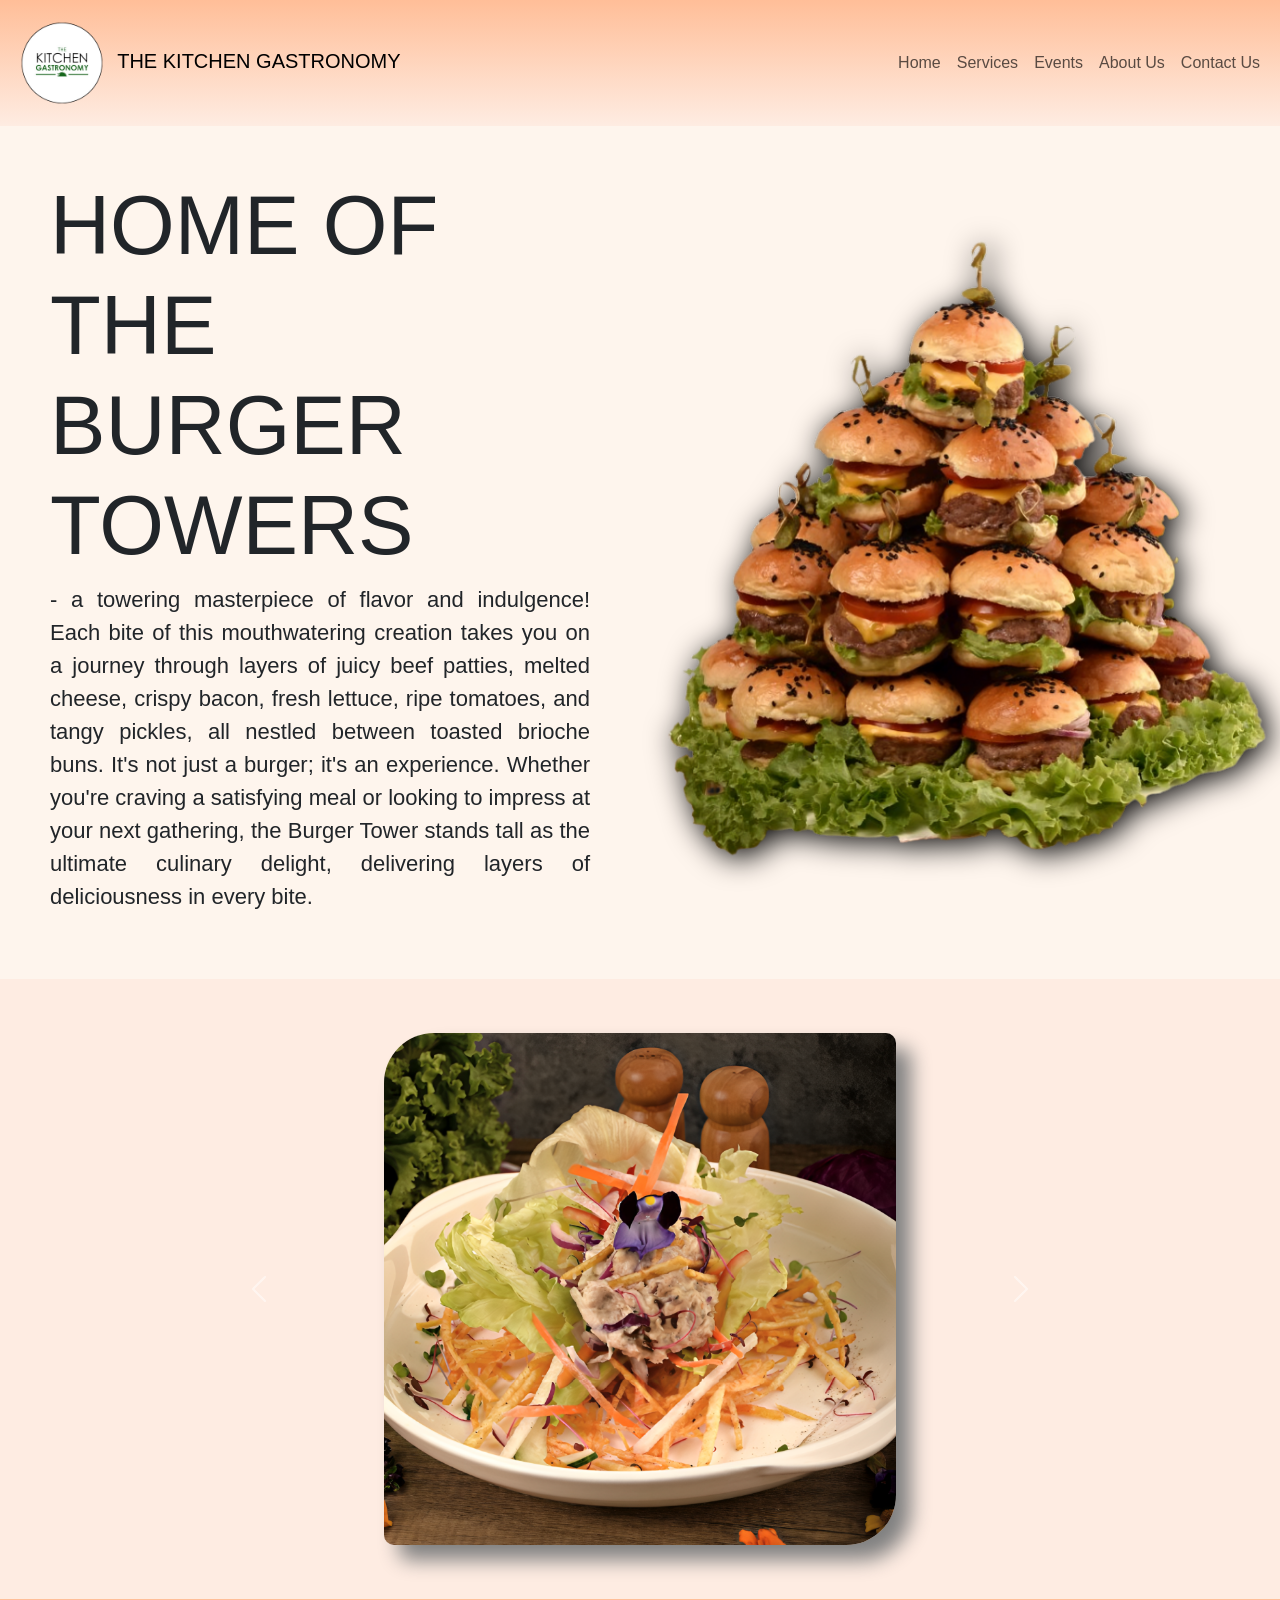
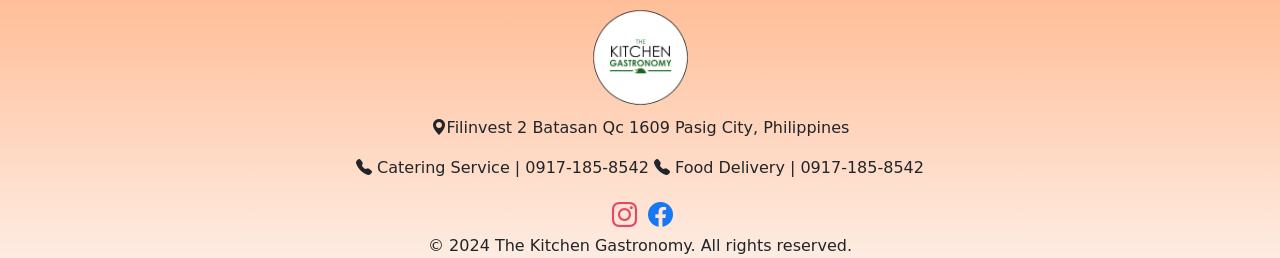
<file: index.html>
<!DOCTYPE html>
<html lang="en">

<head>
    <meta charset="UTF-8">
    <meta http-equiv="X-UA-Compatible" content="IE=Edge,chrome=1">
    <meta name="viewport" content="width=device-width, initial-scale=1.0">

    <link rel="shortcut icon" type="x-icon" href="Images\logo_circle.png">
    <title>The Kitchen Gastronomy - Home</title>

    <link rel="stylesheet" href="bootstrap-5.3.3-dist\css\bootstrap.min.css">
    <link href="https://fonts.cdnfonts.com/css/montserrat?styles=17403" rel="stylesheet">
    <link href="https://fonts.cdnfonts.com/css/baskerville?styles=17608" rel="stylesheet">
    <link href="https://cdn.jsdelivr.net/npm/bootstrap-icons/font/bootstrap-icons.css" rel="stylesheet">
    <link rel="stylesheet" href="main_page.css">
</head>

<body>
  <header>
    <nav class="navbar navbar-expand-lg bg-body-tertiary">
      <div class="container-fluid">
          <a class="navbar-brand" href="#">
              <img src="Images\logo_circle.png" alt="Logo" width="100" height="100" class="d-inline-block align-text-center">
              THE KITCHEN GASTRONOMY
          </a>
          <button class="navbar-toggler" type="button" data-bs-toggle="collapse" data-bs-target="#navbarSupportedContent" aria-controls="navbarSupportedContent" aria-expanded="false" aria-label="Toggle navigation">
              <span class="navbar-toggler-icon"></span>
          </button>
          <div class="collapse navbar-collapse" id="navbarSupportedContent">
              <ul class="navbar-nav ms-auto mb-2 mb-lg-0">
                  <li class="nav-item">
                      <a class="nav-link" aria-current="page" href="#">Home</a>
                  </li>
                  <li class="nav-item">
                      <a class="nav-link" href="services.html">Services</a>
                  </li>
                   <li class="nav-item">
                      <a class="nav-link" href="events.html">Events</a>
                  </li>
                  <li class="nav-item">
                    <a class="nav-link" href="about.html">About Us</a>
                  </li>
                  <li class="nav-item">
                      <a class="nav-link" href="contact.html">Contact Us</a>
                  </li>
              </ul>
          </div>
      </div>
    </nav>
  </header>
    
  <section id="introduction">

    <div class="intro">
      <div class="intro_description">
        <h1>HOME OF THE BURGER TOWERS</h1>

        <p>
          - a towering masterpiece of flavor and indulgence! Each bite of this mouthwatering creation takes you on a journey through layers of juicy beef patties, 
          melted cheese, crispy bacon, fresh lettuce, ripe tomatoes, and tangy pickles, all nestled between toasted brioche buns. 
          It's not just a burger; it's an experience. Whether you're craving a satisfying meal or looking to impress at your next gathering, 
          the Burger Tower stands tall as the ultimate culinary delight, delivering layers of deliciousness in every bite.
        </p>
        
        
      </div>
      
      <div class="intro_img">
        <img id="img1" src="Images\burger_tower_1.png" alt="burger_tower">
      </div>
    </div>
  
  </section>
  
  <section id="crsl">
    <div class="carousel">
    
      <div>
        <div id="carouselExampleAutoplaying" class="carousel slide" data-bs-ride="carousel">
          <div class="carousel-inner">
            <div class="carousel-item active">
              <img src="Images\carousel_pic1.png" class="d-block w-100" alt="...">
            </div>
            <div class="carousel-item">
              <img src="Images\carousel_pic2.png" class="d-block w-100" alt="...">
            </div>
            <div class="carousel-item">
              <img src="Images\carousel_pic3.png" class="d-block w-100" alt="...">
            </div>
            <div class="carousel-item">
              <img src="Images\carousel_pic4.png" class="d-block w-100" alt="...">
            </div>
            <div class="carousel-item">
              <img src="Images\carousel_pic5.png" class="d-block w-100" alt="...">
            </div>
            <div class="carousel-item">
              <img src="Images\carousel_pic6.png" class="d-block w-100" alt="...">
            </div>
            <div class="carousel-item">
              <img src="Images\carousel_pic7.png" class="d-block w-100" alt="...">
            </div>
            <div class="carousel-item">
              <img src="Images\carousel_pic8.png" class="d-block w-100" alt="...">
            </div>
            <div class="carousel-item">
              <img src="Images\carousel_pic9.png" class="d-block w-100" alt="...">
            </div>
          </div>
          <button class="carousel-control-prev" type="button" data-bs-target="#carouselExampleAutoplaying" data-bs-slide="prev">
            <span class="carousel-control-prev-icon" aria-hidden="true"></span>
            <span class="visually-hidden">Previous</span>
          </button>
          <button class="carousel-control-next" type="button" data-bs-target="#carouselExampleAutoplaying" data-bs-slide="next">
            <span class="carousel-control-next-icon" aria-hidden="true"></span>
            <span class="visually-hidden">Next</span>
          </button>
        </div>
      </div>
  </div>
  </section>

  <footer>
    <img src="Images\logo_circle.png" alt="logo_circle">
    
    <p><i class="bi bi-geo-alt-fill"></i>Filinvest 2 Batasan Qc 1609 Pasig City, Philippines</p>
    
    <p>
      <i class="bi bi-telephone-fill"></i>
      Catering Service | <span id="c-num">0917-185-8542</span>
      <i class="bi bi-telephone-fill"></i>
      Food Delivery | <span id="c-num">0917-185-8542</span>
    </p>
    
    <div class="social-container">
      <a target="_blank" rel="noopener" href="https://www.instagram.com/thekitchengastronomyph/"><i class="bi bi-instagram"></i></a>
      <a target="_blank" rel="noopener" href="https://www.facebook.com/thekitchengastronomyph/"><i class="bi bi-facebook"></i></a>
    </div>

    
    <span>© 2024 The Kitchen Gastronomy. All rights reserved.</span>
  </footer>

  <script src="bootstrap-5.3.3-dist\js\bootstrap.bundle.min.js"></script>
  <script src="script.js"></script>

</body>
</html>
</file>
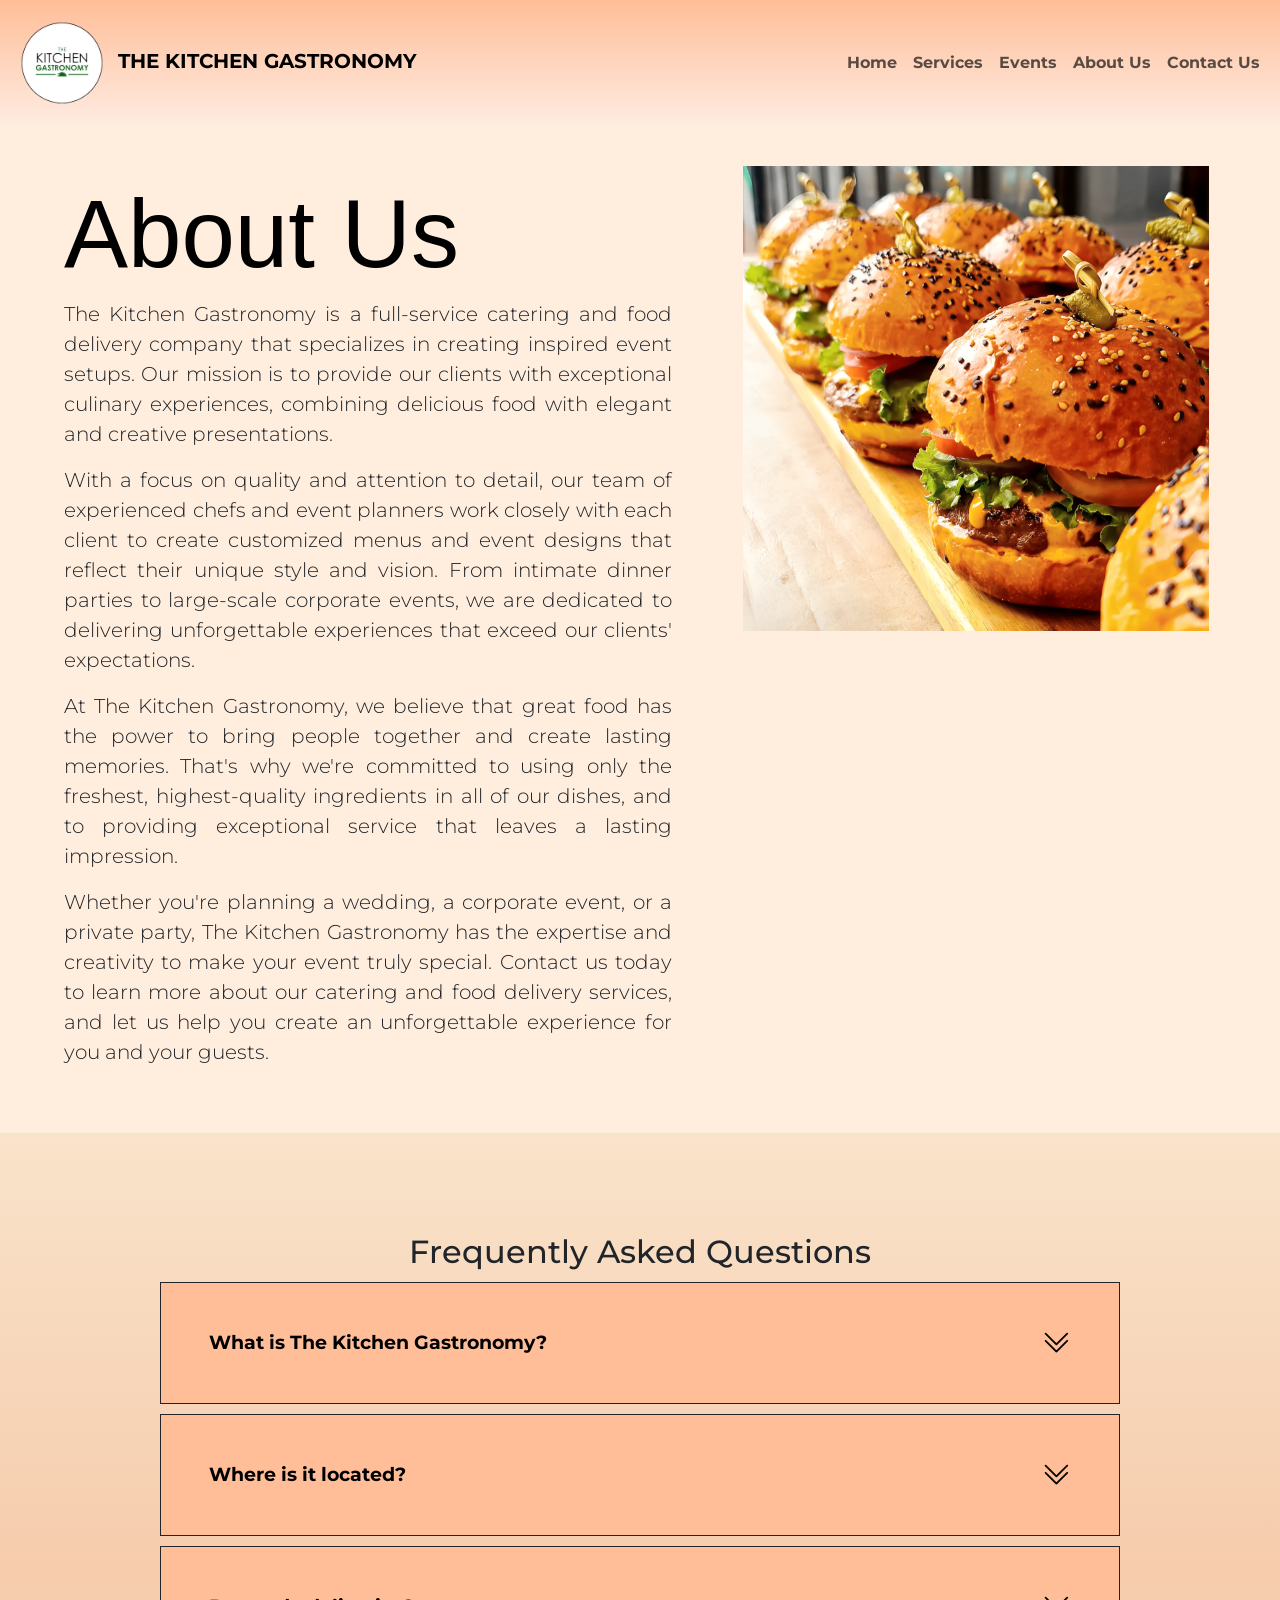
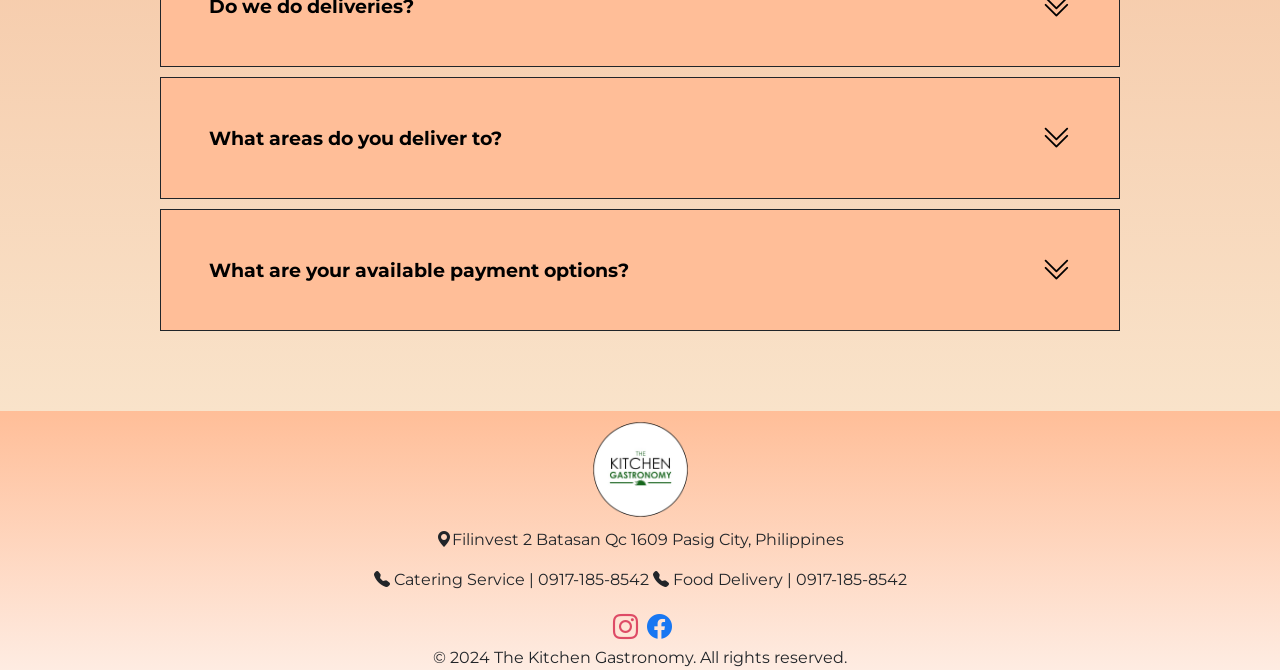
<file: about.html>
<!DOCTYPE html>
<html lang="en">
<head>
		<meta charset="UTF-8">
		<meta name="viewport" content="width=device-width, initial-scale=1.0">
		<title>The Kitchen Gastronomy - About Us</title>
		<link rel="stylesheet" href="bootstrap-5.3.3-dist\css\bootstrap.min.css">
		<link rel="shortcut icon" type="x-icon" href="Images\logo_circle.png">
		<link rel="stylesheet" href="sub_page_style.css">
		<link href="https://cdn.jsdelivr.net/npm/bootstrap-icons/font/bootstrap-icons.css" rel="stylesheet">
		<link href='https://fonts.googleapis.com/css?family=Montserrat' rel='stylesheet'>
		<link href="https://fonts.cdnfonts.com/css/baskerville" rel="stylesheet">
								
								
</head>
<body>
	<header>
		<nav class="navbar navbar-expand-lg bg-body-tertiary sticky-top">
		<div class="container-fluid">
				<a class="navbar-brand" href="#">
						<img src="Images\logo_circle.png" alt="Logo" width="100" height="100" class="d-inline-block align-text-center">
						THE KITCHEN GASTRONOMY
				</a>
				<button class="navbar-toggler" type="button" data-bs-toggle="collapse" data-bs-target="#navbarSupportedContent" aria-controls="navbarSupportedContent" aria-expanded="false" aria-label="Toggle navigation">
						<span class="navbar-toggler-icon"></span>
				</button>
				<div class="collapse navbar-collapse" id="navbarSupportedContent">
						<ul class="navbar-nav ms-auto mb-2 mb-lg-0">
								<li class="nav-item">
										<a class="nav-link" aria-current="page" href="index.html">Home</a>
								</li>
								<li class="nav-item">
										<a class="nav-link" href="services.html">Services</a>
								</li>
                                <li class="nav-item">
                                     <a class="nav-link" href="events.html">Events</a>
                                </li>
								<li class="nav-item">
									<a class="nav-link" href="about.html">About Us</a>
								</li>
								<li class="nav-item">
										<a class="nav-link" href="contact.html">Contact Us</a>
								</li>
						</ul>
				</div>
		</div>
	</nav>
	</header>
	
		<section class="about-us">
			<div class="about-left">
				<h2>About Us</h2>
				<p>The Kitchen Gastronomy is a full-service catering and food delivery company that specializes in creating inspired event setups.
					 Our mission is to provide our clients with exceptional culinary experiences, combining delicious food with elegant and creative presentations.
				</p>
				<p>
					With a focus on quality and attention to detail, our team of experienced chefs and event planners work closely with each client to 
					create customized menus and event designs that reflect their unique style and vision. From intimate dinner parties to large-scale corporate events, 
					we are dedicated to delivering unforgettable experiences that exceed our clients' expectations.
				</p>
				<p>
					At The Kitchen Gastronomy, we believe that great food has the power to bring people together and create lasting memories. 
					That's why we're committed to using only the freshest, highest-quality ingredients in all of our dishes, and to providing exceptional service that leaves a 
					lasting impression.
				<p>
					Whether you're planning a wedding, a corporate event, or a private party, 
					The Kitchen Gastronomy has the expertise and creativity to make your event truly special. Contact us today to 
					learn more about our catering and food delivery services, and let us help you create an unforgettable experience for you and your guests.
				</p>
			</div>
			<div class="about-right">
				<img src="Images/burger_aest.png" alt="">
			</div>
		</section>
		<section class="faqs">
			<div class="wrapper">
				<h2>Frequently Asked Questions</h2>
				<div class="faq">
					<button class="ques">
						What is The Kitchen Gastronomy?
						<i class="bi bi-chevron-double-down"></i>
					</button>
					<div class="panel">
						<p>
							The Kitchen Gastronomy is a full-service catering and food delivery company that specializes in creating inspired event setups. They focus on providing exceptional culinary experiences, combining delicious food with elegant and creative presentations.
							Their mission is to provide clients with customized menus and event designs that reflect their unique style and vision. They offer catering and food delivery services for various events such as weddings, corporate events, and private parties.
						</p>
					</div>
				</div>
				<div class="faq">
					<button class="ques">
						Where is it located?
						<i class="bi bi-chevron-double-down"></i>
					</button>
					<div class="panel">
						<p>
							It is located at Filinvest 2 Batasan Qc 1609 Pasig City, Philippines
						</p>
					</div>
				</div>
				<div class="faq">
					<button class="ques">
						Do we do deliveries?
						<i class="bi bi-chevron-double-down"></i>
					</button>
					<div class="panel">
						<p>
							 This business does deliveries and is partnered with Grab Food. People can search up the name <b>The Kitchen Gastronomy</b>
						</p>
					</div>
				</div>
				<div class="faq">
					<button class="ques">
						What areas do you deliver to?
						<i class="bi bi-chevron-double-down"></i>
					</button>
					<div class="panel">
						<p>
							At this time, The Kitchen Gastronomy's delivery services are available only within the Metro Manila area. This includes the cities of Manila, Quezon City, Caloocan, Pasay, Makati, Mandaluyong, Pasig, Marikina, Muntinlupa, Las Piñas, and Parañaque, among others.
							 If you are located outside of this area, please note that The Kitchen Gastronomy may not be able to deliver to your location. However, they are always looking to expand their delivery range, so be sure to check back in the future for updates.
						</p>
					</div>
				</div>
				<div class="faq">
					<button class="ques">
						What are your available payment options?
						<i class="bi bi-chevron-double-down"></i>
					</button>
					<div class="panel">
						<p>
							For walk-ins, we accept payment in cash, debit card, credit card, Paymaya, and Gcash. For online orders,
							 we accept cash on delivery, debit card, credit card, Paymaya, and Gcash.
						</p>
					</div>
				</div>
			</div>
			<div class="slide">
			</div>
			</section>

<footer>
	<img src="Images\logo_circle.png" alt="logo_circle">
	
	<p><i class="bi bi-geo-alt-fill"></i>Filinvest 2 Batasan Qc 1609 Pasig City, Philippines</p>
	
	<p>
		<i class="bi bi-telephone-fill"></i>
		Catering Service | <span id="c-num">0917-185-8542</span>
		<i class="bi bi-telephone-fill"></i>
		Food Delivery | <span id="c-num">0917-185-8542</span>
	</p>
	
	<div class="social-container">
		<a target="_blank" rel="noopener" href="https://www.instagram.com/thekitchengastronomyph/"><i class="bi bi-instagram"></i></a>
		<a target="_blank" rel="noopener" href="https://www.facebook.com/thekitchengastronomyph/"><i class="bi bi-facebook"></i></a>
	</div>

	
	<span>© 2024 The Kitchen Gastronomy. All rights reserved.</span>
</footer>

<script src="bootstrap-5.3.3-dist\js\bootstrap.bundle.min.js"></script>
<script src="script.js"></script>
</body>
</html>
</file>
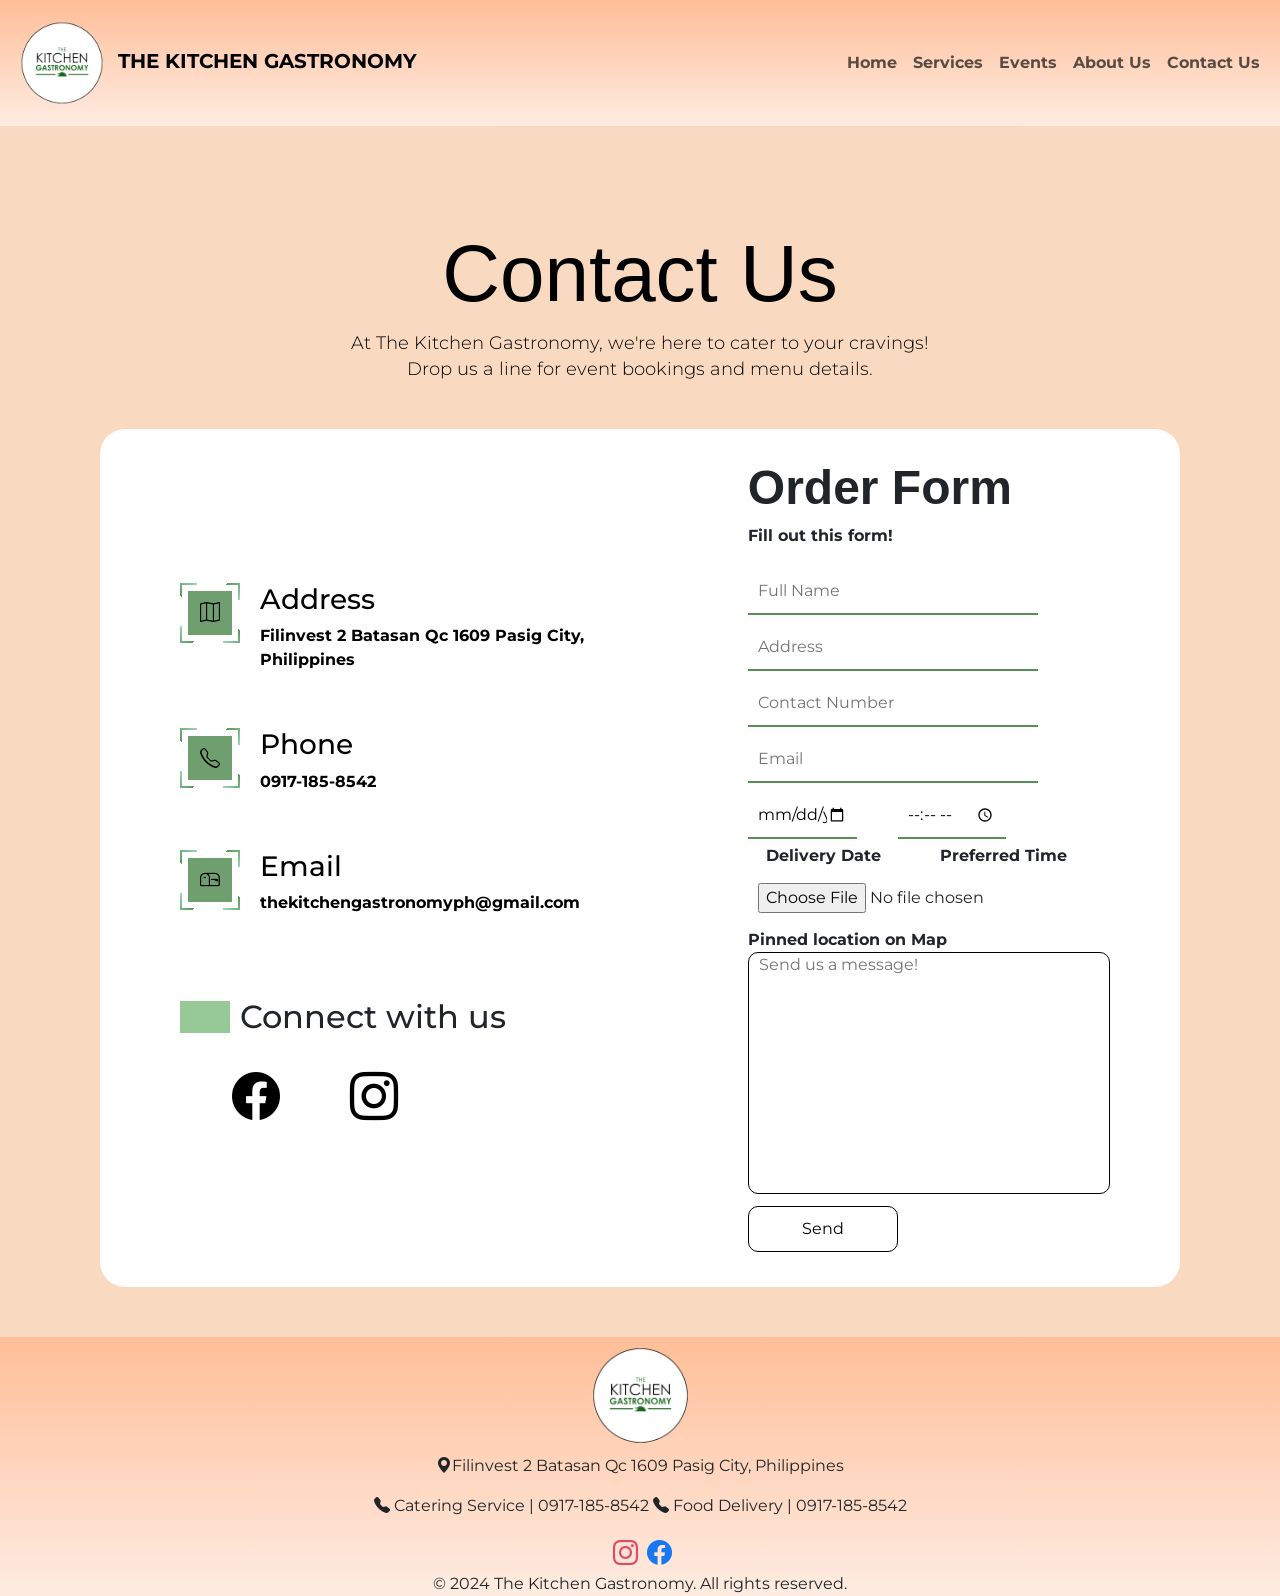
<file: contact.html>
<!DOCTYPE html>
<html lang="en">
<head>
		<meta charset="UTF-8">
		<meta name="viewport" content="width=device-width, initial-scale=1.0">
		<title>The Kitchen Gastronomy - Contact Us</title>
		<link rel="stylesheet" href="bootstrap-5.3.3-dist\css\bootstrap.min.css">
		<link rel="shortcut icon" type="x-icon" href="Images\logo_circle.png">
		<link rel="stylesheet" href="sub_page_style.css">
		<link href="https://cdn.jsdelivr.net/npm/bootstrap-icons/font/bootstrap-icons.css" rel="stylesheet">
		<link href='https://fonts.googleapis.com/css?family=Montserrat' rel='stylesheet'>
		<link href="https://fonts.cdnfonts.com/css/baskerville" rel="stylesheet">
								
								
</head>
<body>
	<header>
		<nav class="navbar navbar-expand-lg bg-body-tertiary sticky-top">
		<div class="container-fluid">
				<a class="navbar-brand" href="#">
						<img src="Images\logo_circle.png" alt="Logo" width="100" height="100" class="d-inline-block align-text-center">
						THE KITCHEN GASTRONOMY
				</a>
				<button class="navbar-toggler" type="button" data-bs-toggle="collapse" data-bs-target="#navbarSupportedContent" aria-controls="navbarSupportedContent" aria-expanded="false" aria-label="Toggle navigation">
						<span class="navbar-toggler-icon"></span>
				</button>
				<div class="collapse navbar-collapse" id="navbarSupportedContent">
						<ul class="navbar-nav ms-auto mb-2 mb-lg-0">
								<li class="nav-item">
										<a class="nav-link" aria-current="page" href="index.html">Home</a>
								</li>
								<li class="nav-item">
										<a class="nav-link" href="services.html">Services</a>
								</li>
								<li class="nav-item">
                      				<a class="nav-link" href="events.html">Events</a>
                 				</li>
								<li class="nav-item">
									<a class="nav-link" href="about.html">About Us</a>
								</li>
								<li class="nav-item">
										<a class="nav-link" href="contact.html">Contact Us</a>
								</li>
						</ul>
				</div>
		</div>
	</nav>
	</header>
	
		<section id="contact">
			<div class="header">
					<h2>Contact Us</h2>
					<p>At The Kitchen Gastronomy, we're here to cater to your cravings! 
						<br>Drop us a line for event bookings and menu details.</p>
			</div>
			<div class="container">
					<div class="contactInfo">
						<div class="box">
							<div class="icon"><b></b><i class="bi bi-map"></i></div>
							<div class="text">
								<h3>Address</h3>
								<p>Filinvest 2 Batasan Qc 1609 Pasig City, <br> Philippines</p>
							</div>
						</div>
						<div class="box">
							<div class="icon"><b></b><i class="bi bi-telephone"></i></div>
							<div class="text">
								<h3>Phone</h3>
								<p>0917-185-8542</p>
							</div>
						</div>
						<div class="box">
							<div class="icon"><b></b><i class="bi bi-mailbox"></i></div>
							<div class="text">
								<h3>Email</h3>
								<p>thekitchengastronomyph@gmail.com</p>
							</div>
						</div>
						<h2 class="connect"> Connect with us</h2>
						<ul class="platform">
							<li><a href="https://www.facebook.com/thekitchengastronomyph" target="_blank"><i class="bi bi-facebook"></i></a></li>
							<li><a href="https://www.instagram.com/thekitchengastronomycatering" target="_blank"><i class="bi bi-instagram"></i></a></li>
						</ul>
					</div>  

				<div class="contactForm">
					<form action="">
						<h2>Order Form</h2>
						<p>Fill out this form!</p>
						<div class="inputForm">
							<input type="text" name="" id="" placeholder="Full Name">
						</div>
						<div class="inputForm">
							<input type="text" name="" id="" placeholder="Address">
						</div>
							<div class="inputForm">
								<input type="text" name="" id="" placeholder="Contact Number">
						</div>
						<div class="inputForm">
							<input type="email" name="" id="" placeholder="Email">
					</div>
						<div class="inputForm">
							<input type="date" name="date" id="deliverdate" >
							<input type="time" name="" id="preferredtime" >
							<br>
							<label for="deliverdate" class="delivertime">Delivery Date</label>
							<label for="preferredtime" class="preftime">Preferred Time</label>
						</div>
						<div class="inputForm">
							<input type="file" name="" id="pinnedmap" >
							<br>
							<label for="pinnedmap" class="pinned">Pinned location on Map</label>
						</div>
						<div class="inputForm">
							<textarea name="" id="" cols="40" rows="10" placeholder="Send us a message!"></textarea>
							<style>
								textarea::placeholder{
									padding-left: 10px;
								}
							</style>
							<div class="inputForm">
								<input type="submit" name="" id="submit" value="Send" >
						</div>
					</form>
				</div>
		</section>
<footer>
	<img src="Images\logo_circle.png" alt="logo_circle">
	
	<p><i class="bi bi-geo-alt-fill"></i>Filinvest 2 Batasan Qc 1609 Pasig City, Philippines</p>
	
	<p>
		<i class="bi bi-telephone-fill"></i>
		Catering Service | <span id="c-num">0917-185-8542</span>
		<i class="bi bi-telephone-fill"></i>
		Food Delivery | <span id="c-num">0917-185-8542</span>
	</p>
	
	<div class="social-container">
		<a target="_blank" rel="noopener" href="https://www.instagram.com/thekitchengastronomyph/"><i class="bi bi-instagram"></i></a>
		<a target="_blank" rel="noopener" href="https://www.facebook.com/thekitchengastronomyph/"><i class="bi bi-facebook"></i></a>
	</div>

	
	<span>© 2024 The Kitchen Gastronomy. All rights reserved.</span>
</footer>

<script src="bootstrap-5.3.3-dist\js\bootstrap.bundle.min.js"></script>
<script src="script.js"></script>
</body>
</html>
</file>
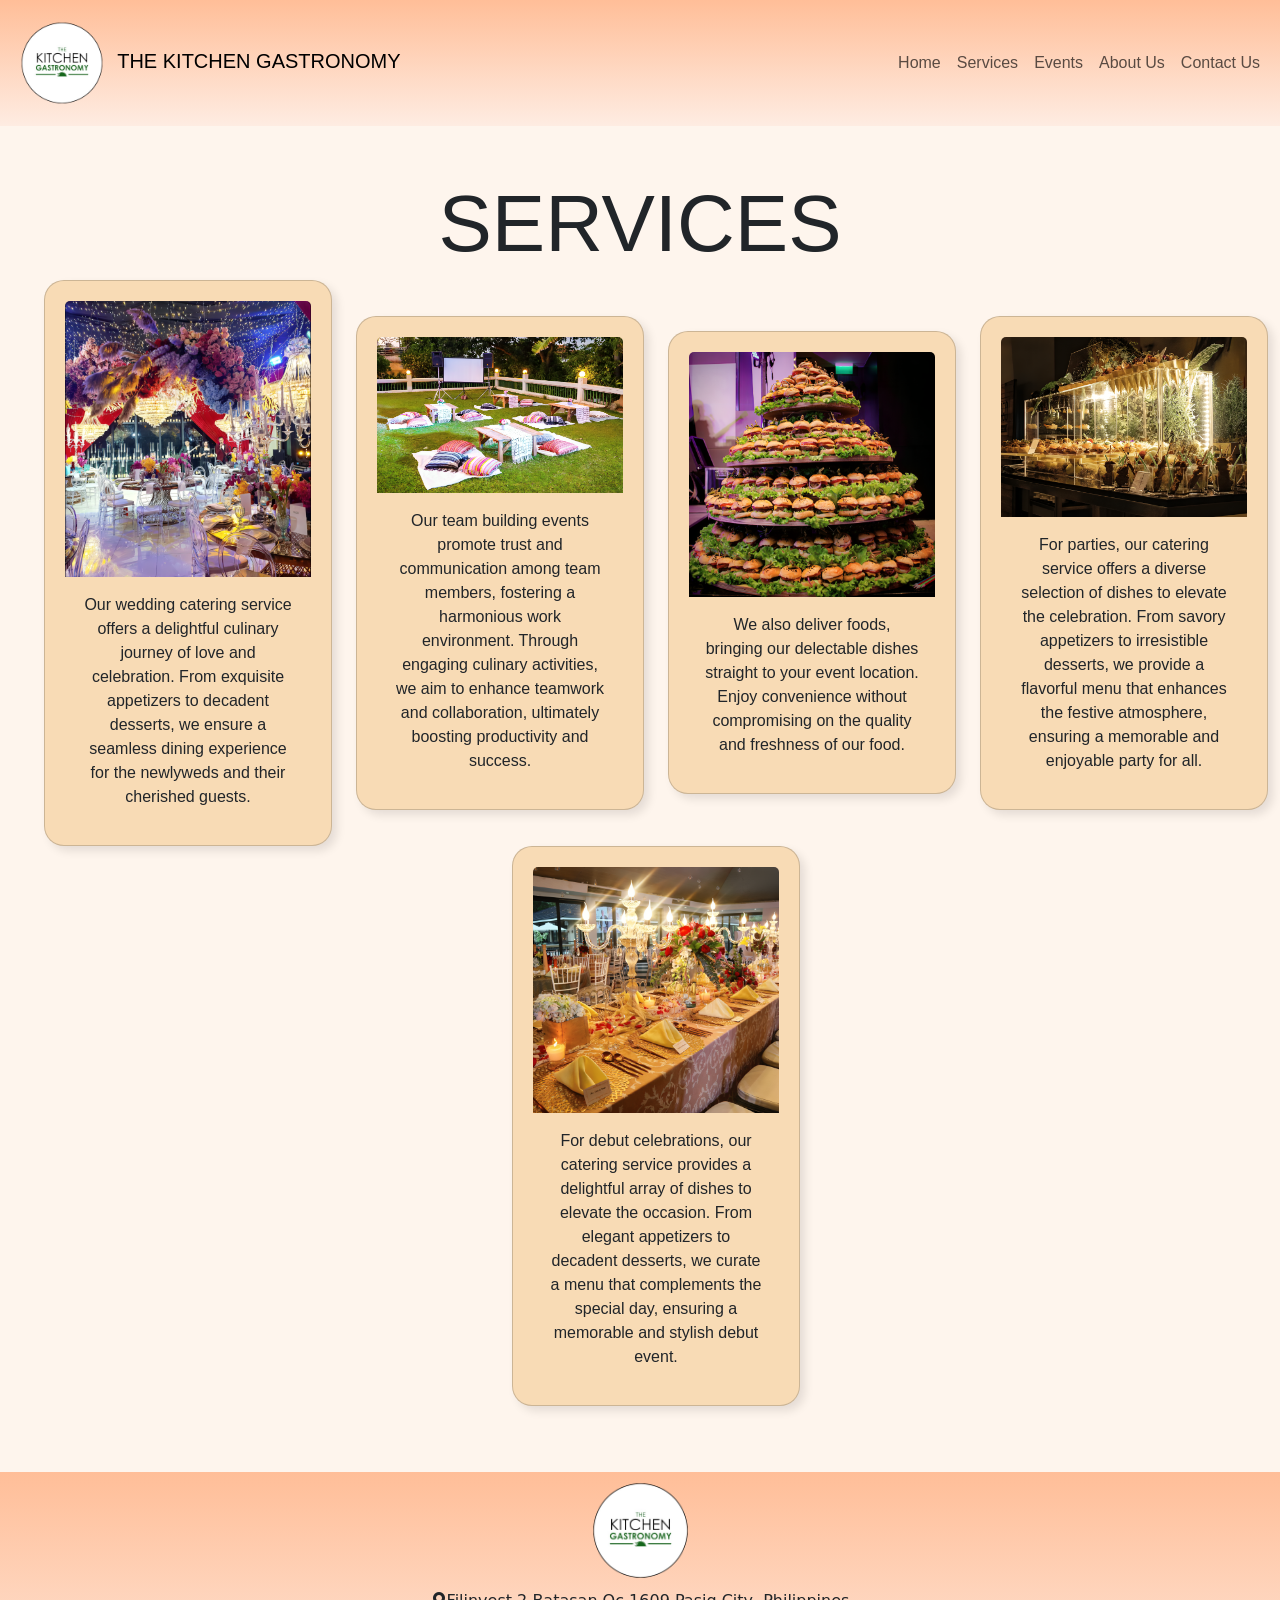
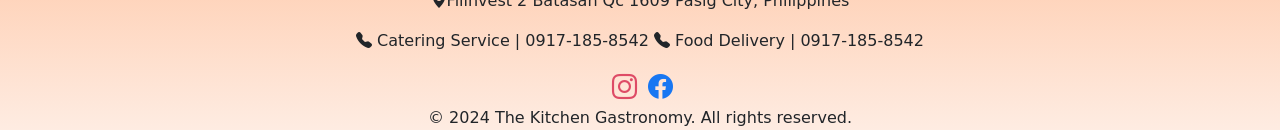
<file: services.html>
<!DOCTYPE html>
<html lang="en">

<head>
    <meta charset="UTF-8">
    <meta http-equiv="X-UA-Compatible" content="IE=Edge,chrome=1">
    <meta name="viewport" content="width=device-width, initial-scale=1.0">

    <link rel="shortcut icon" type="x-icon" href="Images\logo_circle.png">
    <title>The Kitchen Gastronomy - Services</title>

    <link rel="stylesheet" href="bootstrap-5.3.3-dist\css\bootstrap.min.css">
    <link href="https://fonts.cdnfonts.com/css/montserrat?styles=17403" rel="stylesheet">
    <link href="https://fonts.cdnfonts.com/css/baskerville?styles=17608" rel="stylesheet">
    <link href="https://cdn.jsdelivr.net/npm/bootstrap-icons/font/bootstrap-icons.css" rel="stylesheet">
    <link rel="stylesheet" href="main_page.css">
</head>

<body>
  <header>
    <nav class="navbar navbar-expand-lg bg-body-tertiary">
      <div class="container-fluid">
          <a class="navbar-brand" href="#">
              <img src="Images\logo_circle.png" alt="Logo" width="100" height="100" class="d-inline-block align-text-center">
              THE KITCHEN GASTRONOMY
          </a>
          <button class="navbar-toggler" type="button" data-bs-toggle="collapse" data-bs-target="#navbarSupportedContent" aria-controls="navbarSupportedContent" aria-expanded="false" aria-label="Toggle navigation">
              <span class="navbar-toggler-icon"></span>
          </button>
          <div class="collapse navbar-collapse" id="navbarSupportedContent">
              <ul class="navbar-nav ms-auto mb-2 mb-lg-0">
                  <li class="nav-item">
                      <a class="nav-link" aria-current="page" href="index.html">Home</a>
                  </li>
                  <li class="nav-item">
                      <a class="nav-link" href="services.html">Services</a>
                  </li>
                   <li class="nav-item">
                      <a class="nav-link" href="events.html">Events</a>
                  </li>
                  <li class="nav-item">
                    <a class="nav-link" href="about.html">About Us</a>
                  </li>
                  <li class="nav-item">
                      <a class="nav-link" href="contact.html">Contact Us</a>
                  </li>
              </ul>
          </div>
      </div>
    </nav>
  </header>

  <section id="service">
      <div class="service">
        <div>
          <h1>SERVICES</h1>
        </div>
        
        <ul class="card-container">
          <div class="card" style="width: 18rem;">
            <img src="Images\card_pic_1.png" class="card-img-top" alt="...">
            <div class="card-body">
              <p class="card-text">Our wedding catering service offers a delightful culinary journey of love and celebration. From exquisite appetizers to decadent desserts, 
              we ensure a seamless dining experience for the newlyweds and their cherished guests.</p>
            </div>
          </div>

          <div class="card" style="width: 18rem;">
            <img src="Images\card_pic_2.png" class="card-img-top" alt="...">
            <div class="card-body">
              <p class="card-text">Our team building events promote trust and communication among team members, fostering a harmonious work environment. Through engaging culinary activities, 
                we aim to enhance teamwork and collaboration, ultimately boosting productivity and success.</p>
            </div>
          </div>

          <div class="card" style="width: 18rem;">
            <img src="Images\card_pic_5.png" class="card-img-top" alt="...">
            <div class="card-body">
              <p class="card-text">We also deliver foods, bringing our delectable dishes straight to your event location. 
                Enjoy convenience without compromising on the quality and freshness of our food.</p>
            </div>
          </div>

          <div class="card" style="width: 18rem;">
            <img src="Images\card_pic_4.png" class="card-img-top" alt="...">
            <div class="card-body">
              <p class="card-text">For parties, our catering service offers a diverse selection of dishes to elevate the celebration. From savory appetizers to irresistible desserts, 
                we provide a flavorful menu that enhances the festive atmosphere, ensuring a memorable and enjoyable party for all.</p>
            </div>
          </div>

          <div class="card" style="width: 18rem;">
            <img src="Images\card_pic_3.png" class="card-img-top" alt="...">
            <div class="card-body">
              <p class="card-text">For debut celebrations, our catering service provides a delightful array of dishes to elevate the occasion. From elegant appetizers to decadent desserts, 
                we curate a menu that complements the special day, ensuring a memorable and stylish debut event.</p>
            </div>
          </div>
        </ul>
      </div>

  </section>

  <footer>
    <img src="Images\logo_circle.png" alt="logo_circle">
    
    <p><i class="bi bi-geo-alt-fill"></i>Filinvest 2 Batasan Qc 1609 Pasig City, Philippines</p>
    
    <p>
      <i class="bi bi-telephone-fill"></i>
      Catering Service | <span id="c-num">0917-185-8542</span>
      <i class="bi bi-telephone-fill"></i>
      Food Delivery | <span id="c-num">0917-185-8542</span>
    </p>
    
    <div class="social-container">
      <a target="_blank" rel="noopener" href="https://www.instagram.com/thekitchengastronomyph/"><i class="bi bi-instagram"></i></a>
      <a target="_blank" rel="noopener" href="https://www.facebook.com/thekitchengastronomyph/"><i class="bi bi-facebook"></i></a>
    </div>

    
    <span>© 2024 The Kitchen Gastronomy. All rights reserved.</span>
  </footer>

  <script src="bootstrap-5.3.3-dist\js\bootstrap.bundle.min.js"></script>
  <script src="script.js"></script>

</body>
</html>
</file>
<file: main_page.css>
* {
    margin: 0;
    padding: 0;
}

body {
    display: flex;
    flex-direction: column;
}

/* Navbar Section */
.navbar {
    background-image: linear-gradient(#FFBE98, #FEECE2) !important;
    font-family: 'Montserrat', sans-serif;
    scroll-behavior: smooth;
}

.nav-link {
    transition: transform 0.3s ease-in-out;
}

.nav-link:hover{
    text-decoration: underline;
    color: #de4b66;
    transform: scale(1.3);
}

/* INTRODUCTION SECTION */
#introduction .intro {
    display: flex;
    justify-content: space-evenly;
    align-content: center;
    flex-wrap: wrap;
    width: 100%;
    height: auto;
    background-color: #FEF5ED;
}

#introduction .intro_description {
    flex: 1 1 50%;
    padding: 50px;
}

#introduction .intro_description h1 {
    font-size: 5.2em;
    font-family: 'Baskerville BT', sans-serif;
}

#introduction .intro_description p {
    font-family: 'Montserrat', sans-serif;
    font-size: 22px;
    text-align: justify;
}

#introduction .intro_description button {
    width: 250px;
    height: 100px;
    border: 1px solid;
    border-radius: 50px;
    font-size: 25px;
    font-family: 'Montserrat', sans-serif;
    display: flex;
    justify-content: center;
    align-items: center;
}

#introduction .intro_description button:hover {
    background-color: #FFBE98;
}

#introduction .intro_img {
    flex: 1 1 50%;
    display: flex;
    justify-content: flex-end;
    align-items: center;
}

#introduction #img1 {
    max-width: 100%;
    filter: drop-shadow(5px 5px 15px #000);
    height: auto;
}

/* CAROUSEL SECTION */
#crsl .carousel {
    width: 100%;
    padding: 3vh 15vw;
    background-color: #FEECE2;
}

#crsl .carousel h1 {
    font-family: 'Baskerville BT', sans-serif;
    color: #000;
    font-size: 4em;
    text-align: center;
}

#crsl .carousel-inner {
    width: 100%;
    max-height: 90vh;
    border-radius: 50px 10px 50px 10px;
    box-shadow: 15px 15px 20px grey;
}

#event-carousel {
    display: flex;
    justify-content: center;
    padding: 40px 20px;
    background-color: #FEECE2;
}

#event-carousel .carousel-wrapper {
    width: 100%;
    max-width: 1100px;
}

#event-carousel .carousel {
    width: 100%;
}

/* SERVICE - CARD SECTION */
.service {
    background-color: #FEF5ED;
    padding: 50px 0px;
    margin: 0;
}

.service h1 {
    text-align: center;
    font-family: 'Baskerville BT', sans-serif;
    font-size: 5em;

}

.card-container {
    display: flex;
    justify-content: space-around;
    align-items: center;
    flex-wrap: wrap;
}

.card {
    width: 10vh;
    background-color: #f8dbb5;
    border-radius: 20px;
    padding: 20px;
    transition: transform 0.3s, box-shadow 0.3s;
    cursor: pointer;
    box-shadow: 5px 5px 10px rgba(0, 0, 0, 0.1);
}

.card:hover {
    background-color: #f3b96c;
    transform: scale(1.1);
    box-shadow: 5px 5px 20px rgba(0, 0, 0, 0.3);
}

.card p {
    text-align: center;
    font-family: 'Montserrat', sans-serif;
    font-size: 16px;
}

.card img{
    width: 100%;
    height: 100%;
}

/* SPOTLIGHT SECTION */
.showcase {
    display: flex;
    justify-content: center;
    align-items: center;
    flex-wrap: wrap;
    flex-direction: column;
    margin: 0;
    padding: 20px;
    background-color: #FEECE2;
}

.showcase_title {
    text-align: center;
    padding: 10px;
    font-family: 'Baskerville BT', sans-serif;
}

.showcase_title h1{
    font-size: 4em;
}

#events .events h1 {
    text-align: center;
    font-family: 'Baskerville BT', sans-serif;
    font-size: 4em;
}

.showcase_container {
    display: flex;
    justify-content: space-evenly;
    flex-wrap: wrap;
    width: 100%;
}

.showcase_videos {
    width: 350px;
    margin: 10px;
}

.showcase_videos video {
    width: 100%;
    height: 100%;
    transition: ease 0.5s;
}

.showcase_videos video:hover {
    transform: scale(1.05);
    cursor: pointer;
}

/* FOOTER SECTION */
footer{
    display: flex;
    flex-direction: column;
    justify-content: center;
    align-items: center;
    background-image: linear-gradient(#FFBE98, #FEECE2);
}

.social-container a[target="_blank"][href="https://www.instagram.com/thekitchengastronomyph/"] i.bi-instagram {
    color: #de4b66;
    font-size: 25px;
    padding: 5px;
}

.social-container a[target="_blank"][href="https://www.facebook.com/thekitchengastronomyph/"] i.bi-facebook {
    color: #1877F2;
    font-size: 25px;
}

#c-num:hover{
    text-decoration: underline;
    cursor: pointer;
    color: #de4b66;
}

footer img{
    width: 13vh;
    height: 13vh;
}

/* MOBILE RESPONSIVE STYLES */

/* Tablet and Small Devices (max-width: 990px) */
@media (max-width: 990px) {
    /* Navbar adjustments */
    .navbar-brand {
        font-size: 18px;
    }
    
    .navbar-brand img {
        width: 70px !important;
        height: 70px !important;
    }
    
    /* Introduction section */
    #introduction .intro_description {
        flex: 1 1 100%;
        padding: 30px;
    }
    
    #introduction .intro_description h1 {
        font-size: 3.5em;
    }
    
    #introduction .intro_description p {
        font-size: 18px;
    }
    
    #introduction .intro_img {
        flex: 1 1 100%;
        justify-content: center;
        padding: 20px 0;
    }
    
    #introduction #img1 {
        max-width: 80%;
    }
    
    /* Carousel */
    #crsl .carousel {
        padding: 3vh 5vw;
    }
    
    #crsl .carousel h1 {
        font-size: 3em;
    }
    
    /* Card layout */
    .card-container {
        justify-content: center;
        gap: 20px;
    }
    
    .card {
        width: 150px;
    }
    
    .card[style*="width: 18rem"] {
        width: auto !important;
    }
    
    /* Videos showcase */
    .showcase_videos {
        width: 300px;
    }
    
    footer img {
        width: 10vh;
        height: 10vh;
    }
}

/* Mobile Devices (max-width: 768px) */
@media (max-width: 768px) {
    /* Navbar adjustments */
    .navbar-brand {
        font-size: 14px;
    }
    
    .navbar-brand img {
        width: 50px !important;
        height: 50px !important;
    }
    
    .nav-link {
        font-size: 14px;
    }
    
    .nav-link:hover {
        transform: scale(1.15);
    }
    
    /* Introduction section */
    #introduction .intro {
        padding: 20px;
    }
    
    #introduction .intro_description {
        padding: 20px 0;
    }
    
    #introduction .intro_description h1 {
        font-size: 2.5em;
        margin-bottom: 15px;
    }
    
    #introduction .intro_description p {
        font-size: 14px;
        text-align: left;
        line-height: 1.6;
    }
    
    #introduction .intro_description button {
        width: 100%;
        height: 60px;
        font-size: 16px;
        margin-top: 20px;
    }
    
    #introduction #img1 {
        max-width: 100%;
        margin-top: 20px;
    }
    
    /* Carousel section */
    #crsl .carousel {
        padding: 20px;
    }
    
    #crsl .carousel h1 {
        font-size: 2em;
    }
    
    #crsl .carousel-inner {
        max-height: 50vh;
        border-radius: 20px;
    }
    
    /* Service section */
    .service h1 {
        font-size: 2.5em;
        margin: 20px 0;
    }
    
    .card {
        width: 120px;
        padding: 15px;
    }
    
    .card[style*="width: 18rem"] {
        width: 100% !important;
        max-width: 280px;
        margin: 10px auto;
    }
    
    .card-container {
        flex-direction: column;
        align-items: center;
    }
    
    /* Showcase section */
    .showcase_title h1 {
        font-size: 2.5em;
    }
    
    .showcase_videos {
        width: 100%;
        max-width: 350px;
        margin: 10px auto;
    }
    
    /* Footer */
    footer {
        padding: 20px 10px;
    }
    
    footer img {
        width: 8vh;
        height: 8vh;
    }
    
    footer p {
        font-size: 12px;
        text-align: center;
    }
    
    .social-container a[target="_blank"][href="https://www.instagram.com/thekitchengastronomyph/"] i.bi-instagram {
        font-size: 20px;
    }
    
    .social-container a[target="_blank"][href="https://www.facebook.com/thekitchengastronomyph/"] i.bi-facebook {
        font-size: 20px;
    }
}

/* Extra Small Devices (max-width: 576px) */
@media (max-width: 576px) {
    /* Navbar */
    .navbar-brand {
        font-size: 12px;
    }
    
    .navbar-brand img {
        width: 40px !important;
        height: 40px !important;
    }
    
    .nav-link {
        font-size: 12px;
        padding: 0.3rem 0.5rem !important;
    }
    
    /* Introduction section */
    #introduction .intro {
        padding: 15px;
    }
    
    #introduction .intro_description {
        padding: 15px 0;
    }
    
    #introduction .intro_description h1 {
        font-size: 1.8em;
    }
    
    #introduction .intro_description p {
        font-size: 12px;
        line-height: 1.5;
    }
    
    #introduction .intro_description button {
        height: 50px;
        font-size: 14px;
    }
    
    /* Carousel section */
    #crsl .carousel {
        padding: 15px;
    }
    
    #crsl .carousel h1 {
        font-size: 1.5em;
    }
    
    #crsl .carousel-inner {
        max-height: 40vh;
        border-radius: 15px;
    }
    
    /* Service section */
    .service h1 {
        font-size: 1.8em;
    }[style*="width: 18rem"] {
        width: 100% !important;
        max-width: 250px;
        margin: 10px auto;
    }
    
    .card p {
        font-size: 10px;
    }
    
    .card-container {
        flex-direction: column;
        align-items: center;
        padding: 0
    .card {
        width: 100px;
        padding: 10px;
    }
    
    .card p {
        font-size: 10px;
    }
    
    /* Showcase */
    .showcase_title h1 {
        font-size: 1.8em;
    }
    
    .showcase_videos {
        width: 100%;
        max-width: 280px;
    }
    
    /* Footer */
    footer {
        padding: 15px 10px;
    }
    
    footer img {
        width: 6vh;
        height: 6vh;
    }
    
    footer p {
        font-size: 10px;
    }
    
    .social-container a[target="_blank"][href="https://www.instagram.com/thekitchengastronomyph/"] i.bi-instagram {
        font-size: 18px;
    }
    
    .social-container a[target="_blank"][href="https://www.facebook.com/thekitchengastronomyph/"] i.bi-facebook {
        font-size: 18px;
    }
}
</file>
<file: sub_page_style.css>
*{
    margin: 0;
    padding: 0;
    box-sizing: border-box;       
    font-family: 'Montserrat', sans-serif;                                   
}

/* Navbar */
.navbar{
    background-image: linear-gradient(#FFBE98, #FEECE2) !important;
    font-family: 'Montserrat', sans-serif;
    font-weight: bold;
    scroll-behavior: smooth;
}

.nav-link {
    transition: transform 0.3s ease-in-out;
}

.nav-link:hover{
    text-decoration: underline;
    color: #de4b66;
    transform: scale(1.3);
}

/*About Us SECTION*/
.about-us{
    background-color: #ffeddd;
    font-size: 2em;
    width: 100%;
    display: flex;
    justify-content: center;
    flex-direction: row;
    flex: wrap;
    padding-bottom: 50px;
}

@media (max-width: 990px) {
    .about-us{
        flex-direction: column;
    }

    .about-us .about-left,
    .about-us .about-right{
        width: 100%;
    }
}
.about-us .about-left{
    width: 50%;
    transition: 1s;
    margin-left: 5%;
    min-height: 100px;
}
.about-us .about-left h2{
    font-size: 3em;
    color: #000;
    font-weight: 500;
    font-family: 'Baskerville BT', sans-serif; 
    transition: 0.3s ease-out;
    margin-top: 50px;
}
.about-us .about-right{
    justify-content: center;
    align-items: center;
    width: 50%;

}
.about-us .about-left p{
font-size: 20px;
text-align: justify;
transition: 0.1s ease-out;
font-family: 'Montserrat', sans-serif;
font-weight: 300;
}

.about-us .about-right img{
    width: 80%;
    margin-left: 10%;
    padding: 10px;
    margin-top: 5%;
    transition: 1s ease-in;
}


/*FAQs SECTION*/
.faqs{
    background-image: linear-gradient(#f9e3ca, #f6ccac, #f9e3ca);
    padding-bottom: 80px;
}
.wrapper{
    max-width: 75% ;
    margin: auto;
}

.wrapper > h2{
    margin: 0 1.5em;
    padding-top: 100px;
    text-align: center;
}

.ques{
    background-color: #FFBE98;
    cursor: pointer;
    font-size: 1.2em;
    width: 100%;
    padding: 2em 2.5em;
    border: none;
    outline: none;
    transition: 0.4s;
    display: flex;
    justify-content: space-between;
    align-items: center;
    font-weight: bold; 
}

.ques i{
    font-size: 1.5em;
}
.active, .ques:hover{
    background-color: #faa777;
}

.panel p{
    color: black;
    font-size: 1.2em;
    line-height: 1.5;
    text-align: justify;
}

.panel{
    padding: 0 2em 2.5em;
    background-color:#faa777;
    overflow: hidden;
    display: none;
}

.faq{
    border: 1px solid;
    margin-top: 10px;
}

.faq.active{
    border: none;
}

/*CONTACT FORM SECTION */
#contact{
    position: relative;
    min-height: 100vh;
    padding: 50px 100px;
    display: flex;
    justify-content: center;
    align-items: center;
    flex-direction: column;
    background-color: #f9d9c0;
}

#contact .header{
    max-width: 75%;
    text-align: center;
}

#contact .header h2{
    padding-top: 50px;
    font-family: 'Baskerville BT', sans-serif; 
    font-size: 5em;
    color: #000;
    font-weight: 500;
}

#contact .header p{
    color: #000;
    font-size: 1.1em;
    font-weight: 300;
}

.container{
    font-weight: bold;
    width: 100%;
    justify-content: center;
    align-items: center;
    display: flex;
    gap: 50px;
    background: #fff ;
    margin-top: 30px;
    border-radius: 25px;
}

.container .contactInfo{
    width: 50%;
    display: flex;
    flex-direction: column;
    padding-left: 40px;

}

.container .contactInfo .box{
    position: relative;
    padding: 20px 0;
    display: flex;
    cursor: pointer;
    transition: 1s ease-in;
}

.container .contactInfo .box .icon{
    position: relative;
    min-width: 60px;
    height: 60px;
    background: repeating-conic-gradient(from 30deg, rgb(91, 150, 91) 0%, rgb(156, 216, 179) 10%,
    transparent 10%, transparent 50%);
    display: flex;
    justify-content: center;
    align-items: center;
}

.container .contactInfo .box .icon::before{
    content:'';
    position:absolute;
    inset:0;
    background: repeating-conic-gradient(from 120deg, rgb(91, 150, 91) 0%, rgb(156, 216, 179) 10%,
    transparent 10%, transparent 50%);
}

.container .contactInfo .box .icon::after{
    content: '';
    position: absolute;
    inset: 2px;
    background-color: #fff;
}

.container .contactInfo .box .icon b{
    position: absolute;
    inset: 8px ;
    background-color:rgb(111, 158, 111) ;
    z-index: 1;
}

.container .contactInfo .box .icon i{
    position: relative;
    z-index: 2;
    color: black;
    font-size: 1.25em;
}

.container .contactInfo .box .text{
    position: relative;
    display: flex;
    flex-direction: column;
    margin-left: 20px;
    color: black;
    font-weight: 500px;
}

.container .contactInfo .connect{
    margin-top: 50px;
    border-left: 50px solid rgb(150, 201, 150);
    padding-left: 10px;
    line-height: 1em;
}

.container .contactInfo .platform{
    position: relative;
    display: flex;
    gap: 30px;
    margin: 20px 0;
}
.container .contactInfo .platform li{
    list-style: none;
}

.container .contactInfo .platform li a {
   color: black;
    font-size: 3em;
    transition: 0.25s;
    margin: 0 20px;
}

.container .contactInfo .platform li a:hover{
    color: rgb(87, 143, 87);
    filter: drop-shadow(5px 5px 15px rgb(87, 143, 87));
}

.container .contactForm{
    position: relative;
    transition: 0.5s;
    width: 40%;
    padding: 30px;
}

.container .contactForm form h2{
    font-family: 'Baskerville BT', sans-serif; 
    font-size: 3em;
    font-weight: bold;
}
.container .contactForm form .inputForm input[type="date"]{
    width: 30%;
}

.container .contactForm form .inputForm input[type="time"]{
    width: 30%;
    margin-left: 10%;
}

.container .contactForm form .inputForm label.preftime{
    margin-top: 0;
    margin-left: 15%;
}

.container .contactForm form .inputForm label.delivertime{
    margin-top: 0;
    margin-left: 5%;
}
.container .contactForm form .inputForm label.pinned{
    margin-top:0;
}
.container .contactForm form .inputForm input{
    width: 80%;
    padding: 10px;
    font-size: 1em;
    margin: 5px 0;
    border: none;
    background: transparent;
    border-bottom: 2px solid rgb(87, 143, 87);
    outline: none;
}

.container .contactForm form .inputForm #pinnedmap{
    border: none;
}

.container .contactForm form .inputForm textarea{
    border: 1px solid black;
    resize: none;
    border-radius: 10px;
    width: 100%;
    outline: none;
}

.container .contactForm form .inputForm textarea::placeholder{
margin-left: 10px;
}

.container .contactForm form .inputForm #submit{
    border: 1px solid black;
    border-radius: 10px;
    width: 150px;
}

.container .contactForm form .inputForm #submit:hover{
    color: white;
    background-color: rgb(87, 143, 87);
    border-color: rgb(87, 143, 87);
    transition: 0.5s;
    font-size: 20px;
}

@media (max-width: 990px) {
    .container{
        flex-direction: column;
    }

    .container .contactInfo,
    .container .contactForm{
        width: 100%;
    }
}

footer{
    display: flex;
    flex-direction: column;
    justify-content: center;
    align-items: center;
    background-image: linear-gradient(#FFBE98, #FEECE2);
}

.social-container a[target="_blank"][href="https://www.instagram.com/thekitchengastronomyph/"] i.bi-instagram {
    color: #de4b66;
    font-size: 25px;
    padding: 5px;
    
}

.social-container a[target="_blank"][href="https://www.facebook.com/thekitchengastronomyph/"] i.bi-facebook {
    color: #1877F2;
    font-size: 25px;
    
}

#c-num:hover{
    text-decoration: underline;
    cursor: pointer;
    color: #de4b66;
}

footer img{
    width: 13vh;
    height: 13vh;
}

/* Additional Mobile Responsive Styles */

/* Mobile Devices (max-width: 768px) */
@media (max-width: 768px) {
    /* Navbar */
    .navbar-brand {
        font-size: 14px;
    }
    
    .navbar-brand img {
        width: 50px !important;
        height: 50px !important;
    }
    
    .nav-link {
        font-size: 14px;
    }
    
    /* About Us Section */
    .about-us {
        font-size: 1.2em;
    }
    
    .about-us .about-left h2 {
        font-size: 2em;
        margin-top: 20px;
    }
    
    .about-us .about-left p {
        font-size: 14px;
    }
    
    .about-us .about-right img {
        width: 90%;
        margin-left: 5%;
    }
    
    /* FAQs Section */
    .wrapper {
        max-width: 95%;
    }
    
    .wrapper > h2 {
        font-size: 1.8em;
        margin: 0 1em;
        padding-top: 50px;
    }
    
    .faq-item h3 {
        font-size: 16px;
    }
    
    .faq-item p {
        font-size: 14px;
    }
    
    /* Services */
    .card_container {
        flex-direction: column;
    }
    
    .card {
        width: 100%;
        max-width: 300px;
        margin: 10px auto;
    }
    
    /* Contact Form */
    .container {
        flex-direction: column;
    }
    
    .container .contactInfo,
    .container .contactForm {
        width: 100%;
    }
    
    .contactForm form {
        padding: 20px;
    }
    
    .contactForm form input,
    .contactForm form textarea {
        font-size: 14px;
    }
    
    /* Footer */
    footer {
        padding: 20px 10px;
    }
    
    footer img {
        width: 8vh;
        height: 8vh;
    }
    
    footer p {
        font-size: 12px;
        text-align: center;
    }
    
    .social-container a i {
        font-size: 20px;
    }
}

/* Extra Small Devices (max-width: 576px) */
@media (max-width: 576px) {
    /* Navbar */
    .navbar-brand {
        font-size: 12px;
    }
    
    .navbar-brand img {
        width: 40px !important;
        height: 40px !important;
    }
    
    .nav-link {
        font-size: 12px;
        padding: 0.3rem 0.5rem !important;
    }
    
    /* About Us */
    .about-us {
        font-size: 1em;
    }
    
    .about-us .about-left h2 {
        font-size: 1.5em;
    }
    
    .about-us .about-left p {
        font-size: 12px;
        line-height: 1.5;
    }
    
    .about-us .about-right img {
        width: 100%;
        margin: 0;
        margin-top: 10px;
    }
    
    /* FAQs */
    .wrapper {
        max-width: 100%;
        padding: 0 10px;
    }
    
    .wrapper > h2 {
        font-size: 1.4em;
        margin: 0 0.5em;
        padding-top: 30px;
    }
    
    .faq-item h3 {
        font-size: 14px;
    }
    
    .faq-item p {
        font-size: 12px;
    }
    
    /* Contact Form */
    .container {
        padding: 15px;
    }
    
    .contactInfo h3,
    .contactForm h3 {
        font-size: 1.3em;
    }
    
    .contactForm form input,
    .contactForm form textarea {
        font-size: 12px;
        padding: 8px;
    }
    
    .contactForm form button {
        font-size: 14px;
        padding: 10px;
    }
    
    /* Footer */
    footer {
        padding: 15px 10px;
    }
    
    footer img {
        width: 6vh;
        height: 6vh;
    }
    
    footer p {
        font-size: 10px;
        margin: 5px 0;
    }
    
    .social-container a i {
        font-size: 18px;
    }
}

/* Contact Page Specific Mobile Enhancements */
@media (max-width: 768px) {
    #contact {
        padding: 30px 20px;
        min-height: auto;
    }
    
    #contact .header h2 {
        font-size: 2.5em;
    }
    
    #contact .header p {
        font-size: 0.95em;
    }
    
    .container {
        gap: 0;
        margin-top: 20px;
        flex-direction: column;
    }
    
    .container .contactInfo {
        width: 100%;
        padding: 20px;
    }
    
    .container .contactInfo .box {
        padding: 15px 0;
    }
    
    .container .contactInfo .box .icon {
        min-width: 50px;
        height: 50px;
    }
    
    .container .contactInfo .box .icon i {
        font-size: 1em;
    }
    
    .container .contactInfo .box .text {
        margin-left: 15px;
    }
    
    .container .contactInfo .box .text h3 {
        font-size: 0.9em;
    }
    
    .container .contactInfo .box .text p {
        font-size: 0.85em;
    }
    
    .container .contactInfo .connect {
        font-size: 1.2em;
        margin-top: 30px;
    }
    
    .container .contactInfo .platform li a {
        font-size: 2em;
        margin: 0 10px;
    }
    
    .container .contactForm {
        width: 100%;
        padding: 20px;
    }
    
    .container .contactForm form h2 {
        font-size: 1.8em;
    }
    
    .container .contactForm form p {
        font-size: 0.95em;
    }
    
    .container .contactForm form .inputForm input[type="date"],
    .container .contactForm form .inputForm input[type="time"] {
        width: 48%;
        font-size: 14px;
    }
    
    .container .contactForm form .inputForm input[type="date"] {
        margin-right: 2%;
    }
    
    .container .contactForm form .inputForm label {
        font-size: 0.85em;
        margin-top: 8px;
        display: block;
    }
    
    .container .contactForm form .inputForm input,
    .container .contactForm form .inputForm textarea {
        font-size: 14px;
    }
    
    .container .contactForm form .inputForm textarea {
        width: 100%;
        height: 120px;
    }
    
    .container .contactForm form .inputForm #submit {
        width: 100%;
        padding: 12px;
        font-size: 16px;
    }
}

@media (max-width: 576px) {
    #contact {
        padding: 20px 15px;
    }
    
    #contact .header {
        max-width: 100%;
    }
    
    #contact .header h2 {
        font-size: 1.8em;
        padding-top: 20px;
    }
    
    #contact .header p {
        font-size: 0.85em;
        line-height: 1.4;
    }
    
    .container {
        border-radius: 15px;
        margin-top: 15px;
    }
    
    .container .contactInfo {
        padding: 15px;
    }
    
    .container .contactInfo .box {
        padding: 10px 0;
        flex-direction: row;
    }
    
    .container .contactInfo .box .icon {
        min-width: 45px;
        height: 45px;
    }
    
    .container .contactInfo .box .text {
        margin-left: 10px;
    }
    
    .container .contactInfo .box .text h3 {
        font-size: 0.8em;
        margin: 0;
    }
    
    .container .contactInfo .box .text p {
        font-size: 0.75em;
        margin: 3px 0;
    }
    
    .container .contactInfo .connect {
        font-size: 1em;
        margin-top: 20px;
        padding-left: 5px;
        border-left-width: 30px;
    }
    
    .container .contactInfo .platform {
        gap: 15px;
    }
    
    .container .contactInfo .platform li a {
        font-size: 1.5em;
        margin: 0 8px;
    }
    
    .container .contactForm {
        padding: 15px;
    }
    
    .container .contactForm form h2 {
        font-size: 1.3em;
    }
    
    .container .contactForm form p {
        font-size: 0.8em;
    }
    
    .container .contactForm form .inputForm {
        margin: 8px 0;
    }
    
    .container .contactForm form .inputForm input[type="date"],
    .container .contactForm form .inputForm input[type="time"] {
        width: 100%;
        display: block;
        margin-bottom: 8px;
    }
    
    .container .contactForm form .inputForm input[type="time"] {
        margin-left: 0 !important;
    }
    
    .container .contactForm form .inputForm label {
        font-size: 0.75em;
        margin: 5px 0;
        display: block;
    }
    
    .container .contactForm form .inputForm input,
    .container .contactForm form .inputForm textarea {
        font-size: 12px;
        padding: 8px;
        width: 100% !important;
    }
    
    .container .contactForm form .inputForm textarea {
        height: 100px;
    }
    
    .container .contactForm form .inputForm #submit {
        width: 100%;
        padding: 10px;
        font-size: 14px;
        margin-top: 10px;
    }
}
</file>
